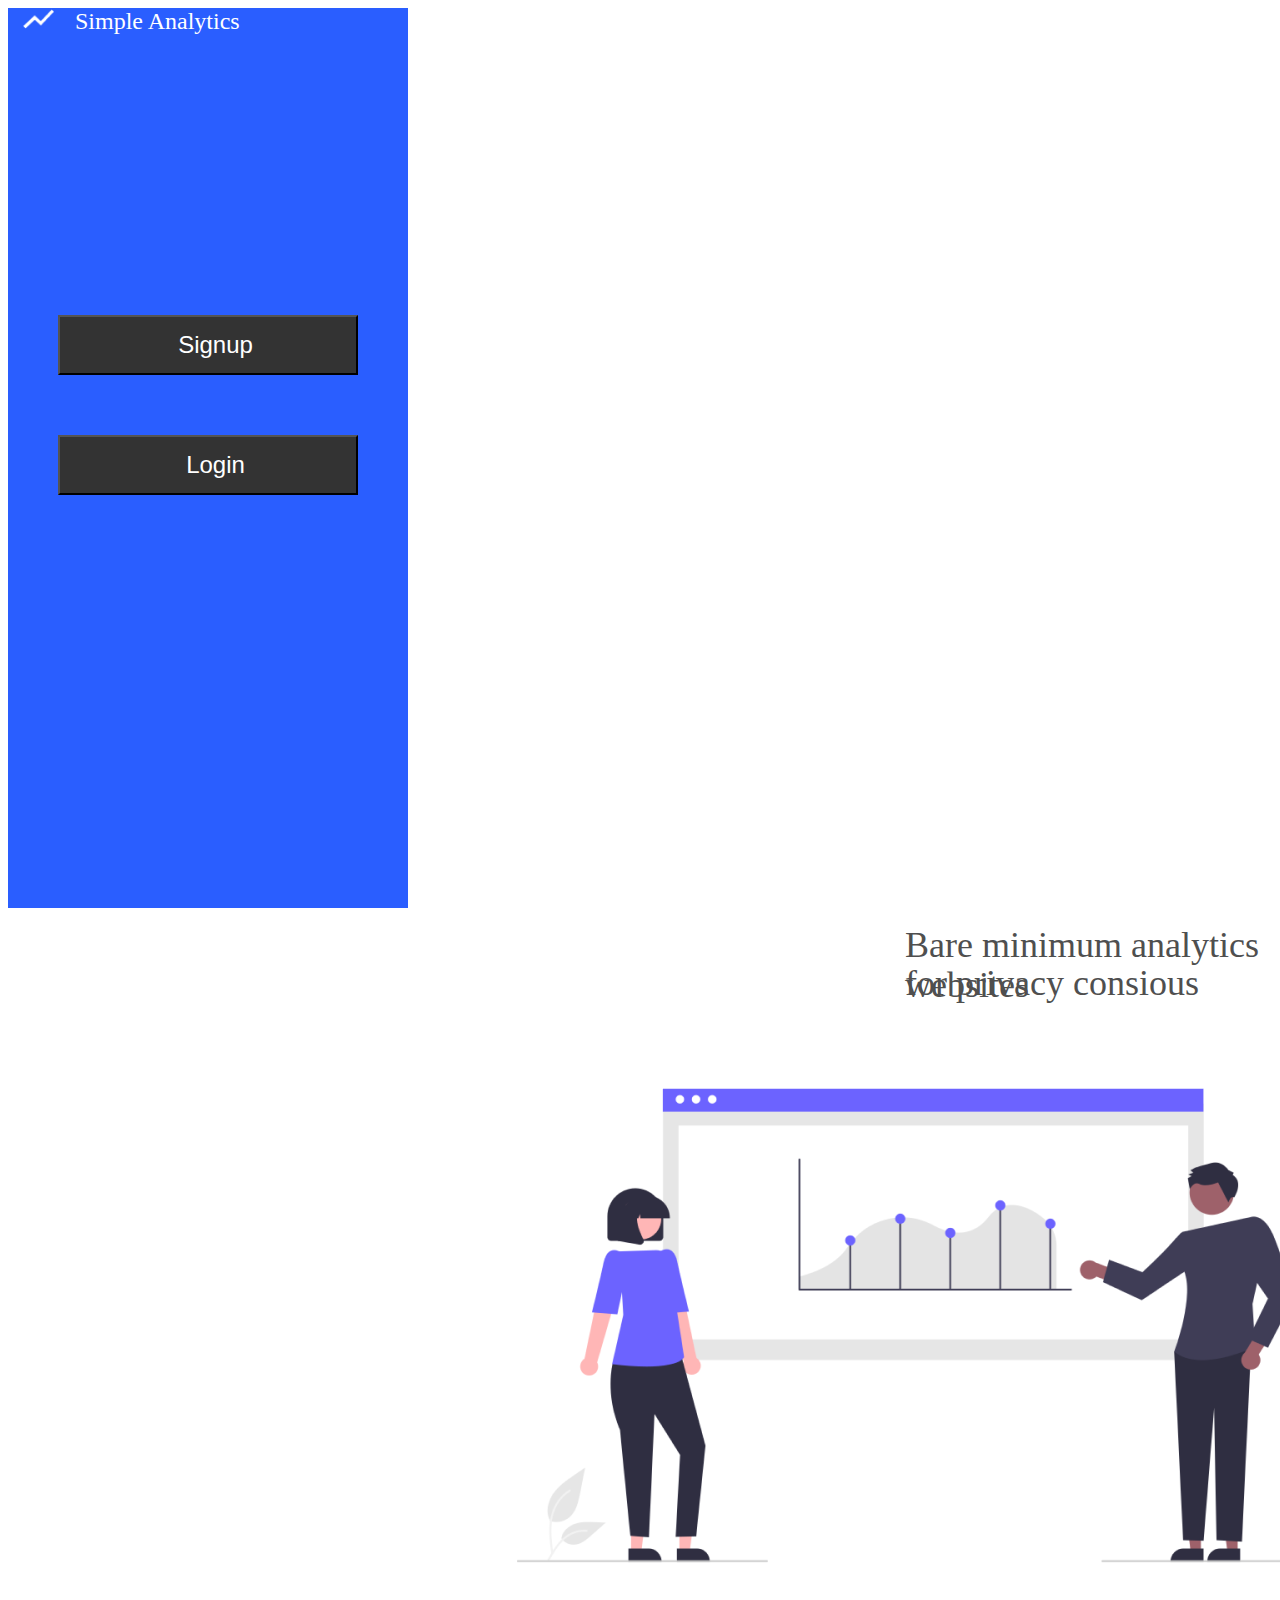
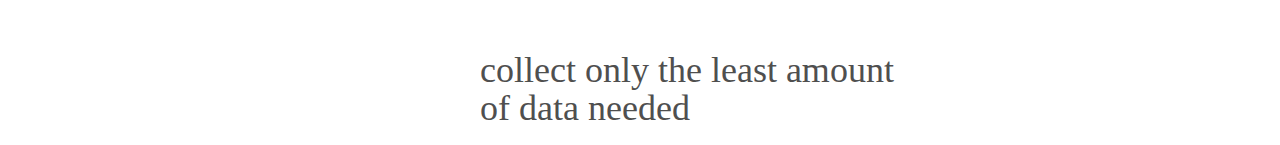
<file: index.html>
<!DOCTYPE html>
<html>
<head>
	<meta charset="utf-8">
	<meta name="viewport" content="width=device-width, initial-scale=1">
	<title>Figma</title>
	<link rel="stylesheet" type="text/css" href="style.css">
</head>
<body>
	<header>
		<div class="leftside-div">
			<nav>
				<div class="Navigation">
			        <a href="index.html"> <img src="Vector.png" alt="vector logo"> </a>
		            <a href="index.html">Simple Analytics</a>
		        </div>
		        <div class="signup">
		  	        <button><a href="Dashboard.html">Signup</a></button>
		        </div>
		        <div class="login">
			        <button><a href="dashboard.html">Login</a></button>
		        </div>
		    </nav>  
		</div>
	</header>	
	    <div class="main-info">
	      <p>Bare minimum analytics</p>
	      <p> for privacy consious websites</p>
          <img src="analytics.png" alt="analytics photo">
        </div>
        <div class="main-info2">
          <p>collect only the least amount</p>
          <p> of data needed</p>
        </div>
</body>
</html>
</file>
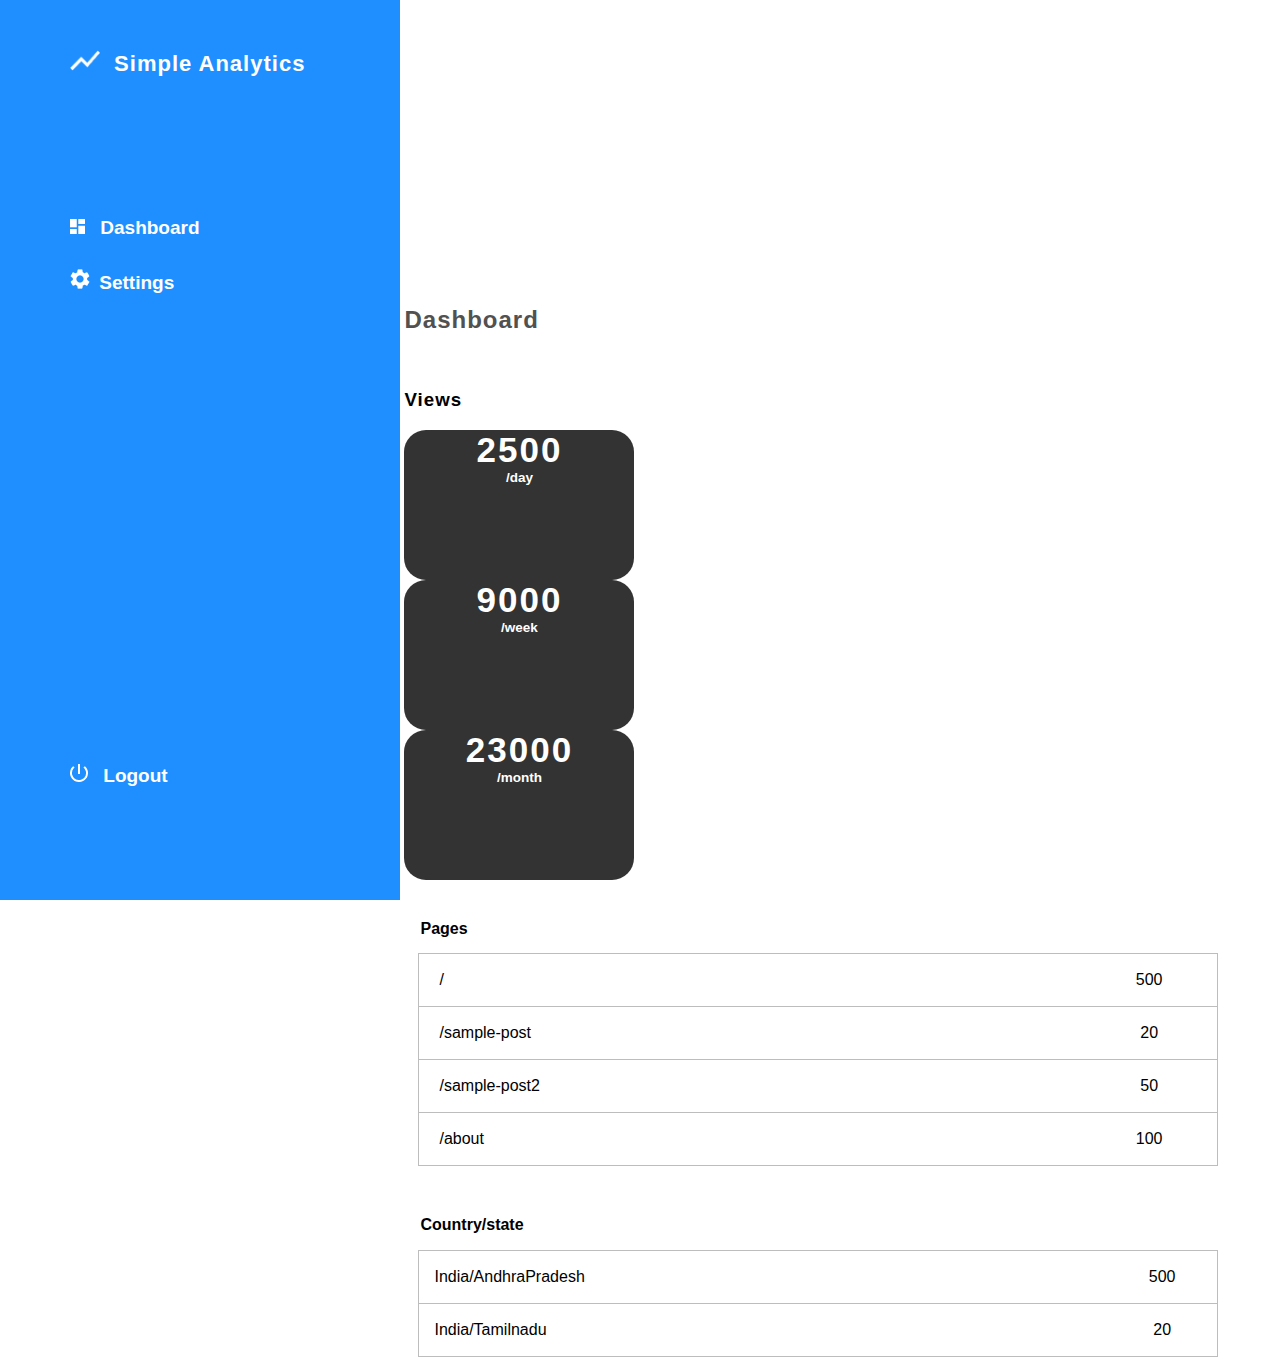
<file: Dashboard.html>
<!DOCTYPE html>
<html lang="en">
    <head>
        <meta charset="UTF-8">
        <meta http-equiv="X-UA-Compatible" content="IE=edge">
        <meta name="viewport" content="width=device-width, initial-scale=1.0">
        <link rel="preconnect" href="https://fonts.googleapis.com">
        <link rel="preconnect" href="https://fonts.gstatic.com" crossorigin>
        <link href="https://fonts.googleapis.com/css2?family=Montser
        rat:wght@400;700&family=Open+Sans:ital,wght@0,800;1,400&family=Poppins:ital@0;
        1&family=Roboto:ital,wght@0,400;1,300&display=swap" rel="stylesheet">
        <link rel="stylesheet" href="Styles.css">
        <title>Figma</title>
    </head>
    <body>
        <header>
            <div class="leftside-div">
                <nav class="nav">
                    <ul>
                        <li class="list-item-1">    
                            <h1>  
                                <img src="icons/Vector.png" alt="Vector-icon" class="vector-icon">
                                Simple Analytics
                            </h1>
                        </li>
                        <li class="list-item-2">
                            <a href="Dashboard.html" class="leftside-nav-link1">
                                <img src="icons/dashboard-icon.png" alt="dashboard-icon" class="dashboard-icon">
                                Dashboard
                            </a>
                        </li>
                        <li class="list-item-3">
                            <a href="Setting.html" class="leftside-nav-link2">
                                <img src="icons/setting-icon.png" alt="setting-icon" class="setting-icon">
                                Settings
                            </a>
                        </li>
                        <li class="list-item-4">
                            <a href="index.html" class="leftside-nav-link3">
                                <img src="icons/LogOut-icon.png" alt="logout-icon" class="logout-icon">
                                Logout
                            </a>
                        </li>
                    </ul>
                </nav>
            </div>
        </header>
        <section class="section">
            <div class="container">
                <div class="dashboard-div">
                    <div class="h2-div">
                        <h2>Dashboard</h2>
                    </div>
                    <div>
                        <div>
                            <h3 style="letter-spacing: 1px;">Views</h3>
                        </div>
                        <div class="parentof-blockdivs">
                            <div class="block-div">
                                <p class="p1">2500</p>
                                <p class="p2">/day</p>
                            </div>
                            <div class="block-div">
                                <p class="p1">9000</p>
                                <p class="p2">/week</p>
                            </div>
                            <div class="block-div">
                                <p class="p1">23000</p>
                                <p class="p2">/month</p>
                            </div>
                        </div>
                    </div>
                    <fieldset class="first-fieldset">
                        <legend class="first-legend">Pages</legend>
                        <table class="first-table">
                            <tbody>
                                <tr class="tr">
                                    <td class="fir-left-data">/</td>
                                    <td class="fir-right-data">500</td>
                                </tr>
                                <tr>
                                    <td class="fir-left-data">/sample-post</td>
                                    <td class="fir-right-data">20</td>
                                </tr>
                                <tr>
                                    <td class="fir-left-data">/sample-post2</td>
                                    <td class="fir-right-data">50</td>
                                </tr>
                                <tr>
                                    <td class="fir-left-data">/about</td>
                                    <td class="fir-right-data">100</td>
                                </tr>
                            </tbody>
                        </table>
                    </fieldset>
                    <fieldset class="second-fieldset">
                        <legend class="second-legend">Country/state</legend>
                        <table>
                            <tbody>
                                <tr>
                                    <td class="sec-left-data">India/AndhraPradesh</td>
                                    <td class="sec-right-data">500</td>
                                </tr>
                                <tr>
                                    <td class="sec-left-data">India/Tamilnadu</td>
                                    <td class="sec-right-data">20</td>
                                </tr>
                            </tbody>
                        </table>
                    </fieldset>
                </div>
            </div>
        </section>
    </body>
</html>
</file>
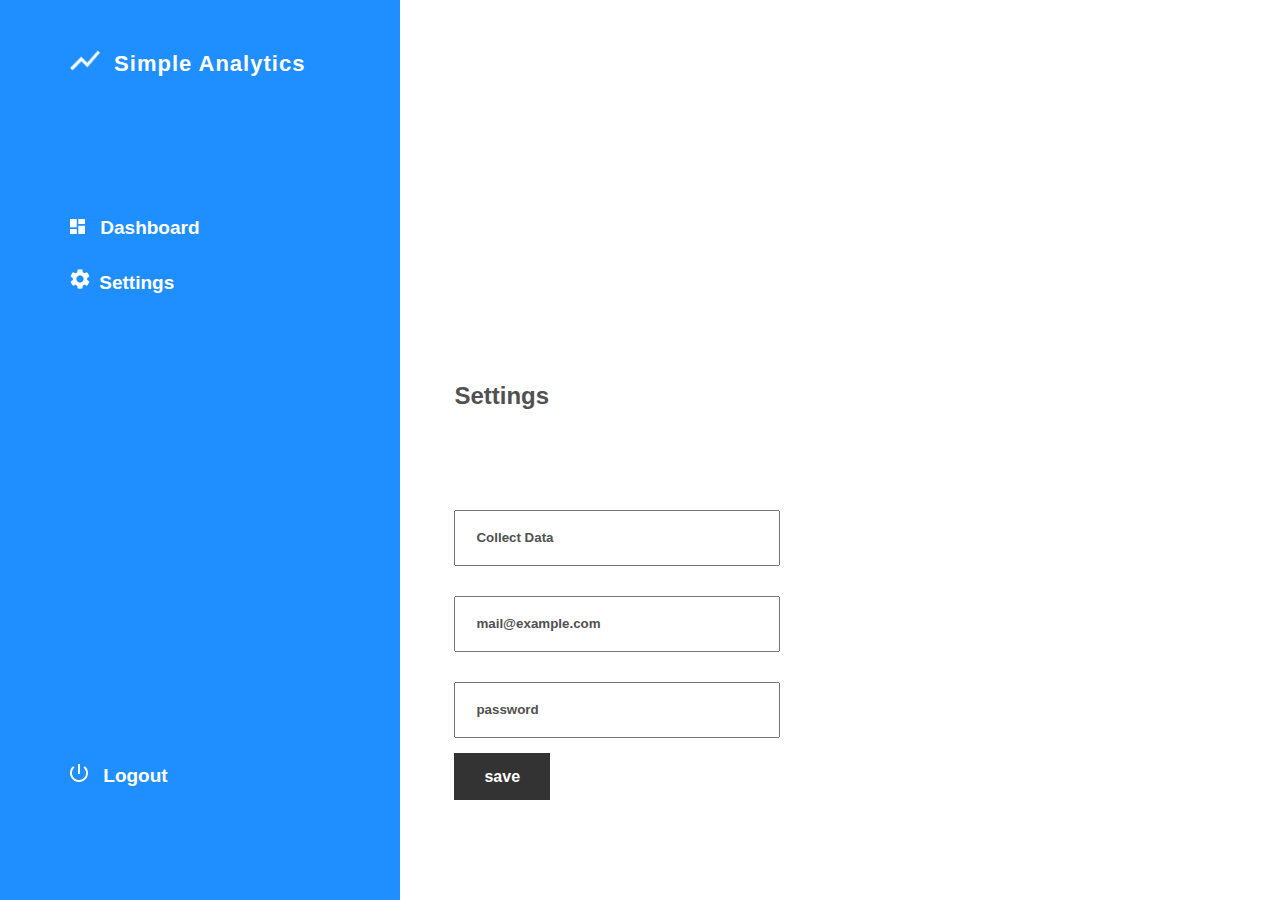
<file: Setting.html>
<!DOCTYPE html>
<html lang="en">
<head>
    <meta charset="UTF-8">
    <meta http-equiv="X-UA-Compatible" content="IE=edge">
    <meta name="viewport" content="width=device-width, initial-scale=1.0">
    <link rel="preconnect" href="https://fonts.googleapis.com">
    <link rel="preconnect" href="https://fonts.gstatic.com" crossorigin>
    <link href="https://fonts.googleapis.com/css2?family=Montser
    rat:wght@400;700&family=Open+Sans:ital,wght@0,800;1,400&family=Poppins:ital@0;
    1&family=Roboto:ital,wght@0,400;1,300&display=swap" rel="stylesheet">
    <link rel="stylesheet" href="Styles.css">
    <title>Settings</title>
</head>
<body>
    <header>
        <div class="leftside-div">
            <nav class="nav">
                <ul>
                    <li class="list-item-1">    
                        <h1>  
                            <img src="icons/Vector.png" alt="Vector-icon" class="vector-icon">
                            Simple Analytics
                        </h1>
                    </li>
                    <li class="list-item-2">
                        <a href="Dashboard.html" class="leftside-nav-link1">
                            <img src="icons/dashboard-icon.png" alt="dashboard-icon" class="dashboard-icon" href="dashboard.html">
                            Dashboard
                        </a>
                    </li>
                    <li class="list-item-3">
                        <a href="Setting.html" class="leftside-nav-link2">
                            <img src="icons/setting-icon.png" alt="setting-icon" class="setting-icon">
                            Settings
                        </a>
                    </li>
                    <li class="list-item-4">
                        <a href="index.html" class="leftside-nav-link3">
                            <img src="icons/LogOut-icon.png" alt="logout-icon" class="logout-icon">
                            Logout
                        </a>
                    </li>
                </ul>
            </nav>
        </div>
    </header>
    <section class="section">
        <form action="">
            <div>
                <h2>Settings</h2>
            </div>
            <div>
                <input type="text" placeholder="Collect Data" class="input">
            </div>
            <div>
                <input type="email" placeholder="mail@example.com" class="input">
            </div>
            <div>
                <input type="password" placeholder="password" class="input">
            </div>
            <div>
                <a href="#" class="form-btn">
                    save
                </a>
            </div>
        </form>
    </section>
</body>
</file>
<file: style.css>
.leftside-div{
  background-color: #2a5eff;
  width: 400px;
  height: 900px;
}
img{
	width: 31px;
	height: 20px;
}
a{
	font-size: 24px;
	color : white;
	text-decoration: none;
	margin-left: 15px;
}
.signup button{
	margin-top: 280px;
	margin-left: 50px;
	color: white;
	background-color: #333333;
	width: 300px;
	height: 60px;
}
.login button{
	margin-top: 60px;
	margin-left: 50px;
	color: white;
	background-color: #333333;
	width: 300px;
	height: 60px;
}
.main-info p{
    margin-left: 897px;
	font-size: 36px;
    font-weight: 400px;
    line-height: 2px;
	color: #4f4f4f;
}
.main-info2 p{
	margin-left: 472px;
	font-size: 36px;
    font-weight: 400px;
    line-height: 2px;
	color: #4f4f4f;
}
.main-info img{
	margin-left: 422px;
	width: 951px;
    height: 607px;
}
</file>
<file: Styles.css>
body{
    margin: 0;
    height: 900px;
}
header,
.section{
    display: inline-block;
}
*{
    font-family: 'Montserrat', sans-serif;
}
.leftside-div{
    width: 400px;
    height: 900px;
    background-color: rgba(0, 128, 255, 0.877);
}
h1{
    font-size: 22px;
    color: white;
    letter-spacing: 1px;
    margin: 0;
    padding-top:50px;
}
.list-item-1{
   margin-bottom: 140px;
}
.list-item-2{
   margin-bottom: 30px;
}
.list-item-4{
   margin-top: 470px;
}
ul{
    margin-top: 0;
    list-style: none;
    padding-left: 70px;
}
.leftside-nav-link1,
.leftside-nav-link2,
.leftside-nav-link3{
    text-decoration: none;
    color: white;
    font-weight: 600;
    font-size: 19px;
    
}
form{
    margin-left: 50px;
}
/*   icon styles   */
.vector-icon{
    width: 30px;
    margin-right: 7px;
}
.dashboard-icon{
    width: 15px;
    margin-right: 10px;
}
.setting-icon{
    width: 20px;
    margin-right: 4px;
}
.logout-icon{
    margin-right: 10px;
}
/*   icon styles   */

h2{
    color: #515151;
    margin-bottom: 100px;
}
input::placeholder{
    color: #515151;
    font-weight: 600;
}
.input{
    width: 300px;
    height: 50px;
    padding-left: 20px;
    margin-bottom: 30px;
}
.form-btn{
    text-decoration: none;
    color: white;
    background-color: #333333;
    padding: 15px 30px;
    font-weight: 600;
}
.form-btn:hover{
    background-color: #434343
}

fieldset{
    border: none;
}

.h2-div{
    margin-top:0;
    margin-bottom: 25px;
}
.h2-div h2{
    color: rgb(81, 81, 81);
    letter-spacing: 1px;
    margin-top:0;
    margin-bottom: 55px;
} 
.block-div{
    width: 230px;
    height: 150px;
    border-radius: 22px;
    background-color: #333333;
    text-align: center;
}
.block-div p{
    color:white;
    margin: 0;
    font-weight: 600;
}
.p1{
    font-size: 35px;
    letter-spacing: 2px;
}
.p2{
    font-size: 13.5px;
}

/*   first table   */
.fir-left-data{
    padding: 17px 20px 17px 20px;
    
}
.fir-right-data{
    text-align: center;
}
table{
    border: 1px solid #BDBDBD;
    width: 800px;
    border-collapse: collapse;
}
table tr{
    border-bottom: 1px solid #BDBDBD;
}
.first-fieldset{
    margin-top: 40px;
}
.first-legend{
    margin-bottom: 10px;
    font-size: 16px;
    font-weight: 600;
}
/*   first table   */

/*   second table   */
.sec-left-data{
    padding: 17px 15px;
    border-right: none;
}
.sec-right-data{
    text-align: center;
}
.second-fieldset{
    margin-top: 40px;
}
.second-legend{
    margin-bottom: 10px;
    font-size: 16px;
    font-weight: 600;
}
/*   second table   */
</file>
